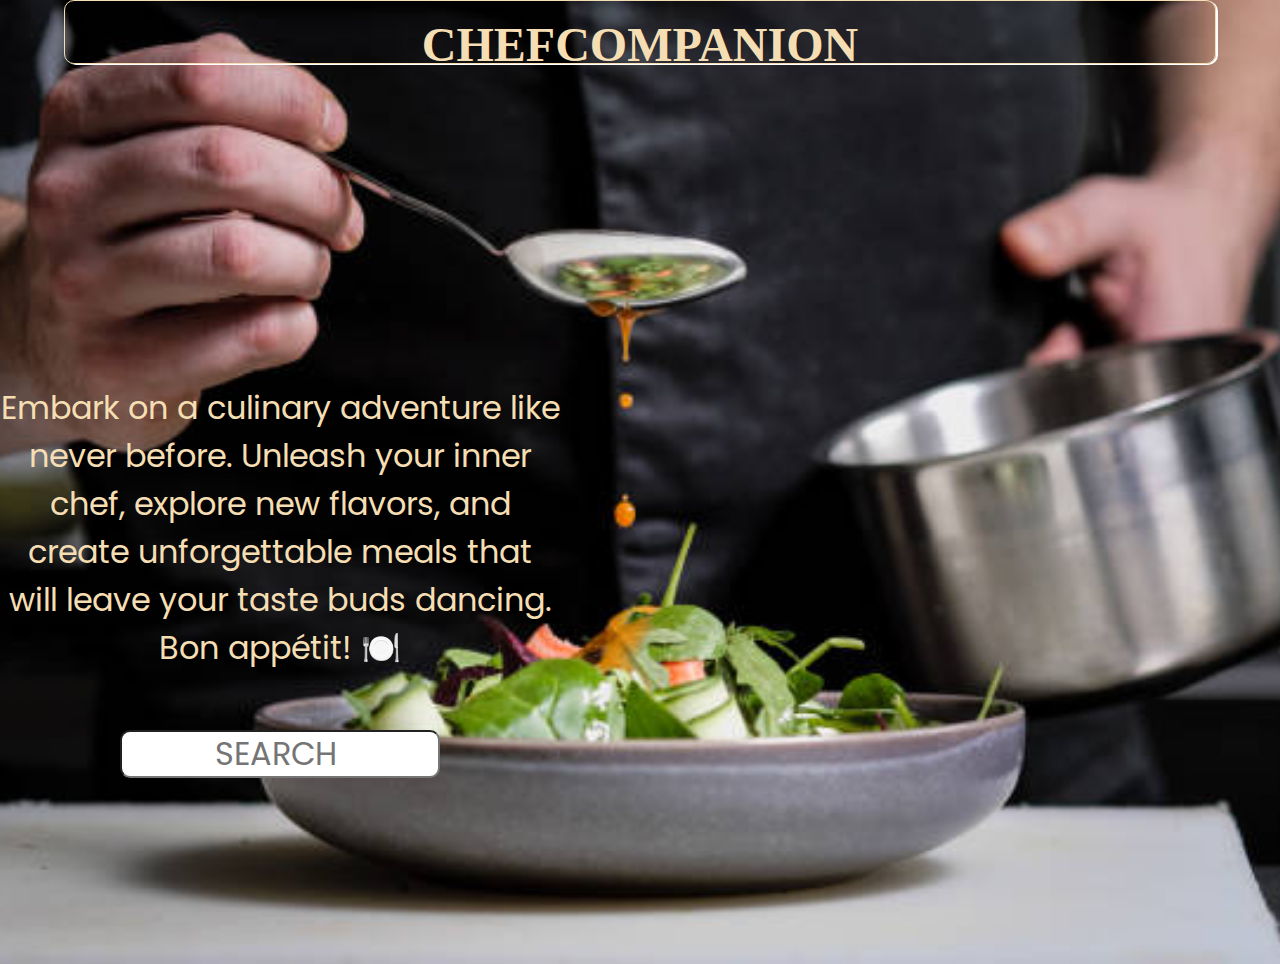
<file: index.html>
<!DOCTYPE html>
<html lang="en">
<head>
    <meta charset="UTF-8">
    <meta http-equiv="X-UA-Compatible" content="IE=edge">
    <meta name="viewport" content="width=device-width, initial-scale=1.0">
    <title>CHEF-COMPANION</title>
    <link rel="stylesheet" href="meal.css">
    <link rel="preconnect" href="https://fonts.googleapis.com">
    <link rel="preconnect" href="https://fonts.gstatic.com" crossorigin>
    <link href="https://fonts.googleapis.com/css2?family=Poppins:wght@100;300&display=swap" rel="stylesheet">
    <link rel="shortcut icon" href="./istockphoto-1305883829-612x612.jpg" type="image/x-icon">

</head>
<body>
    <div class="body">
        <nav id="first-nav">
            <h1>CHEFCOMPANION</h1>
        </nav>

        <div class="content">
            <div class="span-1">
                <p>
                    Embark on a culinary adventure like never before. Unleash your inner chef, explore new flavors, and create unforgettable meals that will leave your taste buds dancing.
                    Bon appétit! 🍽️
                </p>
                <br /><br />
                <input type="text" id="input" placeholder="SEARCH " />
            </div>
            <div class="span-2"></div>
            <div class="span-3"></div>
        </div>
    </div>

    <script src="./meal.js"></script>
</body>
</html>
</file>
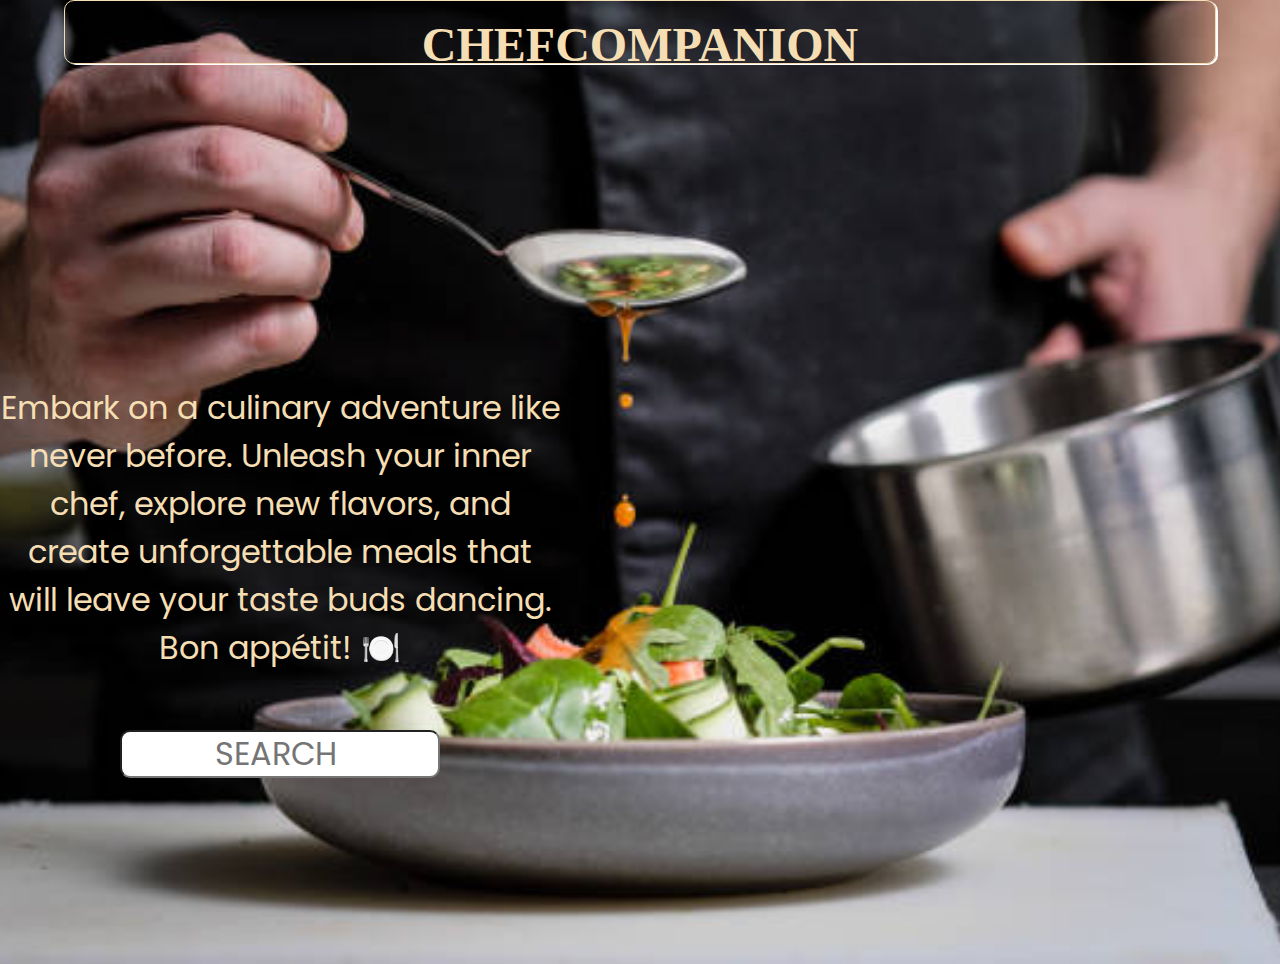
<file: meal.html>
<!DOCTYPE html>
<html lang="en">
<head>
    <meta charset="UTF-8">
    <meta http-equiv="X-UA-Compatible" content="IE=edge">
    <meta name="viewport" content="width=device-width, initial-scale=1.0">
    <title>CHEF-COMPANION</title>
    <link rel="stylesheet" href="meal.css">
    <link rel="preconnect" href="https://fonts.googleapis.com">
    <link rel="preconnect" href="https://fonts.gstatic.com" crossorigin>
    <link href="https://fonts.googleapis.com/css2?family=Poppins:wght@100;300&display=swap" rel="stylesheet">
    <link rel="shortcut icon" href="./istockphoto-1305883829-612x612.jpg" type="image/x-icon">

</head>
<body>
    <div class="body">
        <nav id="first-nav">
            <h1>CHEFCOMPANION</h1>
        </nav>

        <div class="content">
            <div class="span-1">
                <p>
                    Embark on a culinary adventure like never before. Unleash your inner chef, explore new flavors, and create unforgettable meals that will leave your taste buds dancing.
                    Bon appétit! 🍽️
                </p>
                <br /><br />
                <input type="text" id="input" placeholder="SEARCH " />
            </div>
            <div class="span-2"></div>
        </div>
    </div>

    <script src="./meal.js"></script>
</body>
</html>
</file>
<file: meal.css>
* {
    margin: 0;
    padding: 0;
    box-sizing: border-box;
  }
  
  .body {
    position: relative;
    min-height: 100vh;
    display: flex;
    justify-content: center;
    align-items: center;
    /* background-color: rgb(2, 29, 13); */
    background-image: url(./istockphoto-1130934320-612x612.jpg);
    background-position: center;
    background-repeat: no-repeat;
    background-size: cover;
    flex-direction: column;
    overflow-x: hidden;
  }
  
  #first-nav {
    max-width: 90%;
    border: 1px solid;
  color: wheat;
    box-shadow: 2px 1px white;
    text-align: center;
  
  
    border-radius: 10px;
  }
  #first-nav  {
   width: 100%;
   height: 4rem;
   padding-top: 1rem;
   font-size: 1.5rem;
  }
  
  .content {
    display: grid;
    grid-template-columns: 1fr 1fr;
    width: 100%;
    height: 100vh;
  }
  
  .span-1 {
    width: 100%;
    text-align: center;
    line-height: 1.5;
    padding-top: 20rem;
    font-size: larger;
    font-family: "Franklin Gothic Medium", "Arial Narrow", Arial, sans-serif;
    padding-right: 5rem;
    color: wheat;
    font-family: "Poppins", sans-serif;
  }
  
  .span-2 {
    margin-top: 2rem;
    width: 100%;
    height: auto;
    font-family: "Franklin Gothic Medium", "Arial Narrow", Arial, sans-serif;
    font-size: larger;
    line-height: 1.5;
    color: wheat;
    border-radius: 10px;
    text-align: center;
    overflow: scroll;
    padding-top: 5rem;
    /* background-image: linear-gradient(red, yellow); */
  }
  
  input {
    width: 20rem;
    height: 3rem;
    border-radius: 10px;
    text-align: center;
    color: black;
    font-size: 2rem;
    font-family: "Poppins", sans-serif;
    outline-color: #e22506;
    
  }
  
  p {
    font-size: 2rem;
  }
  
  @media screen and (max-width: 896px) {
  
    .content {
      display: grid;
      grid-template-columns: auto;
      margin-bottom: 50rem;
      margin-left: 1rem;
      font-family: "Franklin Gothic Medium", "Arial Narrow", Arial, sans-serif;
  
    }
    #first-nav h3{
      padding: 10px;
      font-size: 2rem;
    }
    .span-2{
      height: 30rem;
      border: 2px solid wheat;
  
    }
  
  }
</file>
